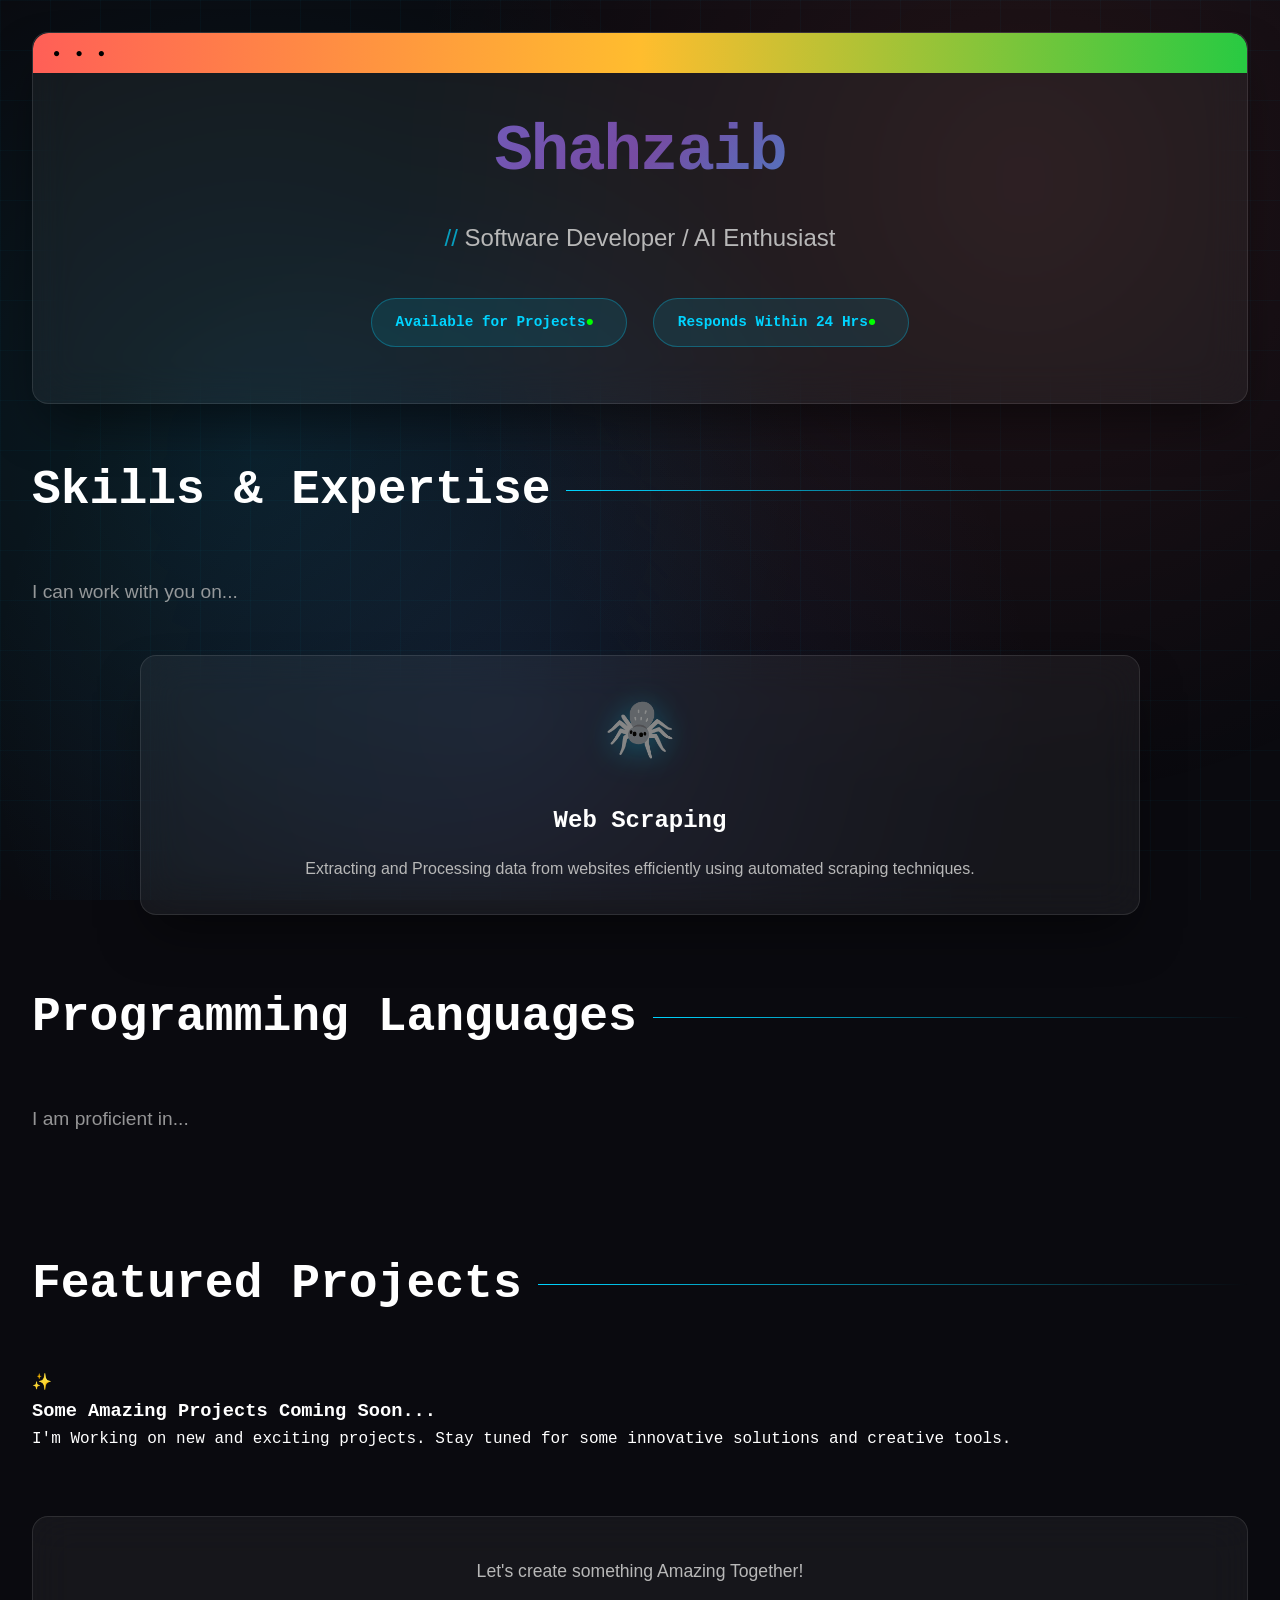
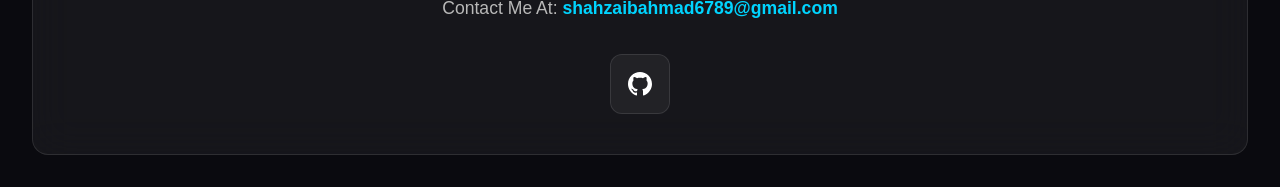
<file: index.html>
<!DOCTYPE html>
<html lang="en">
<head>
    <meta charset="UTF-8">
    <meta name="viewport" content="width=device-width, initial-scale=1.0">
    <title>Shahzaib - Portfolio</title>
    <link href="style.css" rel="stylesheet">
</head>
<body>
    <!-- Animated background particles -->
    <div class="bg-particles">
        <div class="particle"></div>
        <div class="particle"></div>
        <div class="particle"></div>
        <div class="particle"></div>
        <div class="particle"></div>
        <div class="particle"></div>
        <div class="particle"></div>
        <div class="particle"></div>
        <div class="particle"></div>
    </div>

    <div class="container">
        <header>
            <div class="header-content">
                <h1>Shahzaib</h1>
                <h3>Software Developer / AI Enthusiast</h3>
                <span class="status-badge top-status-badge">Available for Projects</span>
                <span class="status-badge">Responds Within 24 Hrs</span>
            </div>
        </header>
        
        <main>
            <!-- Skills Section -->
            <section class="skills-section">
                <h2 class="section-title">Skills & Expertise</h2>
                <p class="section-description">I can work with you on...</p>
                <div class="skills-grid">
                    <a href="skills/scrapping.html" style="text-decoration: none;">
                    <div class="skill-card">
                        <div class="skill-icon">🕷️</div>
                        <h3 class="skill-title">Web Scraping</h3>
                        <p class="skill-description">Extracting and Processing data from websites efficiently using automated scraping techniques.</p>
                    </div>
                    </a>
                    <!-- <div class="skill-card">
                        <div class="skill-icon">🤖</div>
                        <h3 class="skill-title">AI Integration</h3>
                        <p class="skill-description">Adding Strong machine learning capabilities and AI-powered solutions directly into your Desktop Apps.</p>
                    </div>
                    <div class="skill-card">
                        <div class="skill-icon">⚡</div>
                        <h3 class="skill-title">Automation Bots</h3>
                        <p class="skill-description">Automating workflows and processes through creative automation tools and scripts.</p>
                    </div>
                    <div class="skill-card">
                        <div class="skill-icon">🖥️</div>
                        <h3 class="skill-title">Simple Desktop Applications</h3>
                        <p class="skill-description">Creating simple but powerful desktop applications with intuitive user interfaces and functionality.</p>
                    </div>
                    <div class="skill-card">
                        <div class="skill-icon">🌐</div>
                        <h3 class="skill-title">Web Development</h3>
                        <p class="skill-description">Crafting responsive and visually engaging websites, with a strong focus on SEO. (Currently limited to HTML5 and CSS3)</p>
                    </div> -->
                </div>
            </section>

            <!-- Languages Section -->
            <section class="languages-section">
                <h2 class="section-title">Programming Languages</h2>
                <p class="section-description">I am proficient in...</p>
                <div class="languages-grid">
                    <!-- <div class="language-card">
                        <h3 class="language-name">🐍 Python</h3>
                        <p class="language-description">PyQt5, Tkinter, Requests, PyAutoGUI, Flask, YOLO, TensorFlow</p>
                    </div>
                    <div class="language-card">
                        <h3 class="language-name">🎨 HTML/CSS</h3>
                        <p class="language-description">HTML5, CSS3, Flexbox, Grid, Responsive Design, Animations</p>
                    </div>
                    <div class="language-card">
                        <h3 class="language-name">⚡ C++</h3>
                        <p class="language-description">STL, Object-Oriented Programming, Data Structures, Algorithms</p>
                    </div>
                    <div class="language-card">
                        <h3 class="language-name">☕ Java</h3>
                        <p class="language-description">Core Java, Object-Oriented Concepts, Basic Syntax</p>
                    </div>
                    <div class="language-card">
                        <h3 class="language-name">🎓 JavaScript</h3>
                        <p class="language-description">Currently Working on Learning</p>
                    </div>
                    <div class="language-card">
                        <h3 class="language-name">🎓 SQL</h3>
                        <p class="language-description">Currently Working on Learning</p>
                    </div> -->
                </div>
            </section>

            <!-- Projects Section -->
            <section class="projects-section">
                <h2 class="section-title">Featured Projects</h2>
                <ul class="projects-grid">
                    <!-- <li class="project-card">
                        <div class="project-header">
                            <div class="project-icon">
                                <img src="https://cdn-icons-png.flaticon.com/512/7364/7364295.png" alt="PyAutomate" class="project-icon-img">
                            </div>
                            <div class="project-status-badges">
                                <span class="status-badge-project in-development">In Development</span>
                                <span class="role-badge">Solo Developer</span>
                            </div>
                        </div>
                        <a class="project-title" href="#">PyAutomate</a>
                        <p class="project-description">A simple yet powerful desktop automation tool that floats on your screen and streamlines repetitive workflows with small scripts.</p>
                        <div class="project-tags">
                            <span class="tag">Python</span>
                            <span class="tag">Automation</span>
                            <span class="tag">Desktop</span>
                        </div>
                        <div class="project-actions">
                            <a class="view-details-btn disabled" href="#" onclick="return false;">Coming Soon</a>
                        </div>
                    </li> -->
                    
                    <!-- <li class="project-card">
                        <div class="project-header">
                            <div class="project-icon">❔</div>
                            <div class="project-status-badges">
                                <span class="status-badge-project in-development">In Development</span>
                                <span class="role-badge">Collaborator</span>
                            </div>
                        </div>
                        <a class="project-title" href="#">IRis</a>
                        <p class="project-description">An AI-powered tool that converts circuit diagram images into simulate-able models and FPGA-ready Verilog code.</p>
                        <div class="project-tags">
                            <span class="tag">AI/ML</span>
                            <span class="tag">Python</span>
                            <span class="tag">NLP</span>
                        </div>
                        <div class="project-actions">
                            <a class="view-details-btn disabled" href="#" onclick="return false;">Coming Soon</a>
                        </div>
                    </li> -->
                </ul>

                <!-- More projects coming soon section -->
                <div class="coming-soon-section">
                    <div class="coming-soon-content">
                        <div class="coming-soon-icon">✨</div>
                        <h3 class="coming-soon-title">Some Amazing Projects Coming Soon...</h3>
                        <p class="coming-soon-description">I'm Working on new and exciting projects. Stay tuned for some innovative solutions and creative tools.</p>
                    </div>
                </div>
            </section>
        </main>
        
        <footer>
            <div class="contact-info">
                <p>Let's create something Amazing Together!</p>
                <p>Contact Me At: <a href="mailto:shahzaibahmad6789@gmail.com">shahzaibahmad6789@gmail.com</a></p>
            </div>
            <div class="social-links">
                <a href="https://github.com/shahzaibahmad05" class="social-link" title="GitHub" target="_blank">
                    <svg width="24" height="24" viewBox="0 0 24 24" fill="currentColor">
                        <path d="M12 0c-6.626 0-12 5.373-12 12 0 5.302 3.438 9.8 8.207 11.387.599.111.793-.261.793-.577v-2.234c-3.338.726-4.033-1.416-4.033-1.416-.546-1.387-1.333-1.756-1.333-1.756-1.089-.745.083-.729.083-.729 1.205.084 1.839 1.237 1.839 1.237 1.07 1.834 2.807 1.304 3.492.997.107-.775.418-1.305.762-1.604-2.665-.305-5.467-1.334-5.467-5.931 0-1.311.469-2.381 1.236-3.221-.124-.303-.535-1.524.117-3.176 0 0 1.008-.322 3.301 1.23.957-.266 1.983-.399 3.003-.404 1.02.005 2.047.138 3.006.404 2.291-1.552 3.297-1.23 3.297-1.23.653 1.653.242 2.874.118 3.176.77.84 1.235 1.911 1.235 3.221 0 4.609-2.807 5.624-5.479 5.921.43.372.823 1.102.823 2.222v3.293c0 .319.192.694.801.576 4.765-1.589 8.199-6.086 8.199-11.386 0-6.627-5.373-12-12-12z"/>
                    </svg>
                </a>
                <!-- <a href="#" class="social-link" title="LinkedIn">💼</a> -->
            </div>
        </footer>
    </div>
</body>
</html>
</file>
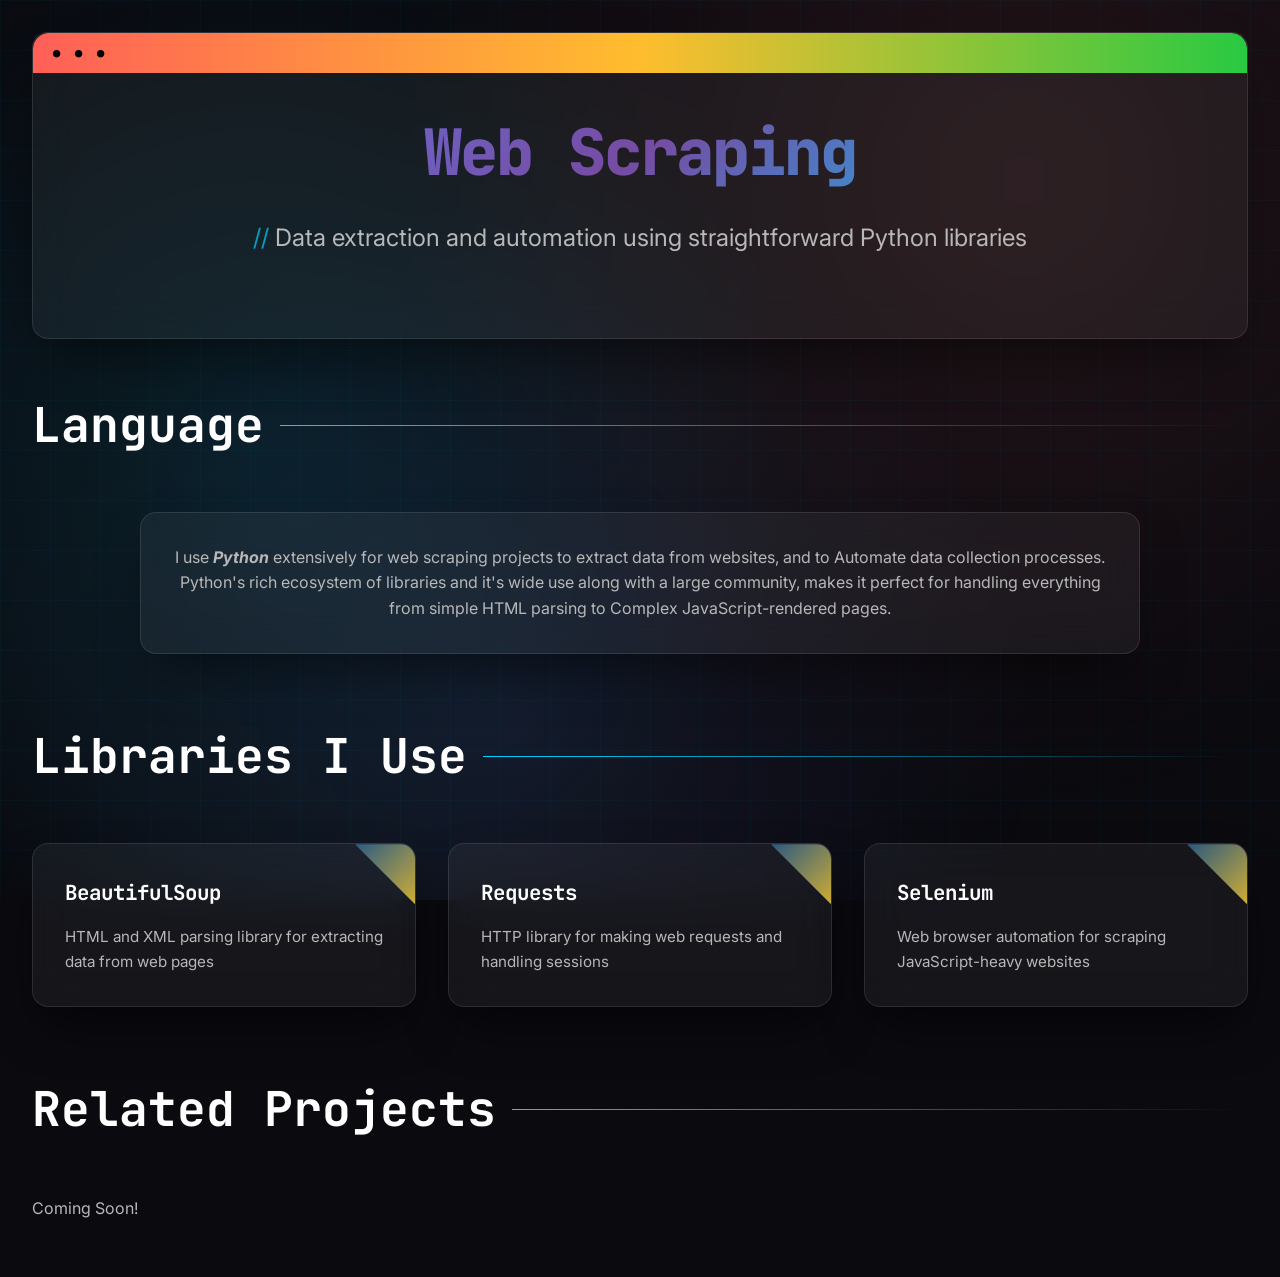
<file: skills/scrapping.html>
<!DOCTYPE html>
<html lang="en">
<head>
    <meta charset="UTF-8">
    <meta name="viewport" content="width=device-width, initial-scale=1.0">
    <title>Python Web Scraping</title>
    <link href="https://fonts.googleapis.com/css2?family=JetBrains+Mono:wght@300;400;600;700;800&family=Inter:wght@300;400;500;600;700&display=swap" rel="stylesheet">
    <link rel="stylesheet" href="../style.css">
</head>
<body>
    <div class="bg-particles"></div>
    
    <div class="container">
        <header>
            <div class="header-content">
                <h1>Web Scraping</h1>
                <h3>Data extraction and automation using straightforward Python libraries</h3>
            </div>
        </header>

        <main>
            <section>
                <h2 class="section-title">Language</h2>
                <div class="skill-card">
                    <p class="skill-description">
                        I use <i><strong>Python</strong></i> extensively for web scraping projects to extract data from websites, and to Automate data collection processes. Python's rich ecosystem of libraries and it's wide use along with a large community, makes it perfect for handling everything from simple HTML parsing to Complex JavaScript-rendered pages.
                    </p>
                </div>
            </section>

            <section class="languages-section">
                <h2 class="section-title">Libraries I Use</h2>
                <div class="languages-grid">
                    <div class="language-card" data-lang="python">
                        <h3 class="language-name">BeautifulSoup</h3>
                        <p class="language-description">HTML and XML parsing library for extracting data from web pages</p>
                    </div>
                    
                    <div class="language-card" data-lang="python">
                        <h3 class="language-name">Requests</h3>
                        <p class="language-description">HTTP library for making web requests and handling sessions</p>
                    </div>
                    
                    <div class="language-card" data-lang="python">
                        <h3 class="language-name">Selenium</h3>
                        <p class="language-description">Web browser automation for scraping JavaScript-heavy websites</p>
                    </div>
                    
                    <!-- <div class="language-card" data-lang="python">
                        <h3 class="language-name">Scrapy</h3>
                        <p class="language-description">Powerful framework for large-scale web scraping projects</p>
                    </div> -->
                    
                    <!-- <div class="language-card" data-lang="python">
                        <h3 class="language-name">Pandas</h3>
                        <p class="language-description">Data manipulation and analysis for processing scraped data</p>
                    </div>
                    
                    <div class="language-card" data-lang="python">
                        <h3 class="language-name">lxml</h3>
                        <p class="language-description">Fast XML and HTML processing library</p>
                    </div> -->
                </div>
            </section>

            <!-- <section>
                <h2 class="section-title">Screenshots & Examples</h2>
                <div class="skills-grid">
                    <div class="skill-card">
                        <div class="skill-icon">📷</div>
                        <h3 class="skill-title">E-commerce Scraper Screenshot</h3>
                        <p class="skill-description">[Space for screenshot of e-commerce scraping interface]</p>
                    </div>
                    
                    <div class="skill-card">
                        <div class="skill-icon">📊</div>
                        <h3 class="skill-title">Data Dashboard</h3>
                        <p class="skill-description">[Space for screenshot of scraped data visualization]</p>
                    </div>
                    
                    <div class="skill-card">
                        <div class="skill-icon">💻</div>
                        <h3 class="skill-title">Code Example</h3>
                        <p class="skill-description">[Space for screenshot of Python scraping code]</p>
                    </div>
                    
                    <div class="skill-card">
                        <div class="skill-icon">📈</div>
                        <h3 class="skill-title">Results Preview</h3>
                        <p class="skill-description">[Space for screenshot of scraped data results]</p>
                    </div>
                </div>
            </section> -->

            <section class="projects-section">
                <h2 class="section-title">Related Projects</h2>
                <!-- <ul class="projects-grid">
                    <li class="project-card">
                        <div class="project-header">
                            <div class="project-icon">🛒</div>
                            <div class="project-status-badges">
                                <span class="status-badge-project completed">Completed</span>
                            </div>
                        </div>
                        <h3 class="project-title">E-commerce Price Monitor</h3>
                        <p class="project-description">
                            Automated price tracking system that monitors product prices across multiple e-commerce platforms and sends alerts when prices drop below specified thresholds.
                        </p>
                        <div class="project-tags">
                            <span class="tag">BeautifulSoup</span>
                            <span class="tag">Requests</span>
                            <span class="tag">SQLite</span>
                            <span class="tag">Email Alerts</span>
                        </div>
                        <a href="#" class="view-details-btn">View Details</a>
                    </li>
                    
                    <li class="project-card">
                        <div class="project-header">
                            <div class="project-icon">📰</div>
                            <div class="project-status-badges">
                                <span class="status-badge-project completed">Completed</span>
                            </div>
                        </div>
                        <h3 class="project-title">News Aggregator</h3>
                        <p class="project-description">
                            Multi-source news scraper that collects articles from various news websites, processes the content, and creates a unified news feed with sentiment analysis.
                        </p>
                        <div class="project-tags">
                            <span class="tag">Scrapy</span>
                            <span class="tag">NLP</span>
                            <span class="tag">MongoDB</span>
                            <span class="tag">API</span>
                        </div>
                        <a href="#" class="view-details-btn">View Details</a>
                    </li>
                    
                    <li class="project-card">
                        <div class="project-header">
                            <div class="project-icon">🏠</div>
                            <div class="project-status-badges">
                                <span class="status-badge-project in-development">In Development</span>
                            </div>
                        </div>
                        <h3 class="project-title">Real Estate Data Collector</h3>
                        <p class="project-description">
                            Comprehensive real estate scraper that gathers property listings, pricing trends, and market data from multiple real estate platforms for analysis and reporting.
                        </p>
                        <div class="project-tags">
                            <span class="tag">Selenium</span>
                            <span class="tag">Pandas</span>
                            <span class="tag">PostgreSQL</span>
                            <span class="tag">Dashboard</span>
                        </div>
                        <a href="#" class="view-details-btn">View Details</a>
                    </li>
                    
                    <li class="project-card">
                        <div class="project-header">
                            <div class="project-icon">📊</div>
                            <div class="project-status-badges">
                                <span class="status-badge-project completed">Completed</span>
                            </div>
                        </div>
                        <h3 class="project-title">Social Media Analytics</h3>
                        <p class="project-description">
                            Social media scraping tool that collects public posts, engagement metrics, and trend data for brand monitoring and social media analysis.
                        </p>
                        <div class="project-tags">
                            <span class="tag">APIs</span>
                            <span class="tag">BeautifulSoup</span>
                            <span class="tag">Data Viz</span>
                            <span class="tag">Automation</span>
                        </div>
                        <a href="#" class="view-details-btn">View Details</a>
                    </li>
                </ul> -->
            <p class="project-description">Coming Soon!</p>
            </section>
        </main>
    </div>
</body>
</html>
</file>
<file: style.css>
* {
    margin: 0;
    padding: 0;
    box-sizing: border-box;
}

:root {
    --primary-bg: #0a0a0f;
    --secondary-bg: #1a1a2e;
    --accent-color: #00d4ff;
    --accent-secondary: #ff6b6b;
    --text-primary: #ffffff;
    --text-secondary: #b8b8b8;
    --glass-bg: rgba(255, 255, 255, 0.05);
    --glass-border: rgba(255, 255, 255, 0.1);
    --shadow-primary: 0 25px 50px -12px rgba(0, 0, 0, 0.5);
    --gradient-primary: linear-gradient(135deg, #667eea 0%, #764ba2 50%, #00d4ff 100%);
    --gradient-secondary: linear-gradient(45deg, #ff6b6b, #4ecdc4, #45b7d1);
    --border-radius: 16px;
    
    /* Language-specific gradients */
    --lang-js: linear-gradient(135deg, #f7df1e, #ffeb3b);
    --lang-python: linear-gradient(135deg, #306998, #ffd43b);
    --lang-rust: linear-gradient(135deg, #ce422b, #f74c00);
    --lang-go: linear-gradient(135deg, #00add8, #5dc9e2);
    --lang-cpp: linear-gradient(135deg, #044f88, #0080c7);
    --lang-java: linear-gradient(135deg, #ed8b00, #f89820);
}

body {
    font-family: 'JetBrains Mono', 'Fira Code', monospace;
    background: var(--primary-bg);
    color: var(--text-primary);
    overflow-x: hidden;
    line-height: 1.6;
    position: relative;
}

/* Background Effects */
body::before {
    content: '';
    position: fixed;
    inset: 0;
    background: 
        radial-gradient(circle at 20% 50%, rgba(0, 212, 255, 0.1) 0%, transparent 50%),
        radial-gradient(circle at 80% 20%, rgba(255, 107, 107, 0.1) 0%, transparent 50%),
        radial-gradient(circle at 40% 80%, rgba(102, 126, 234, 0.1) 0%, transparent 50%);
    z-index: -2;
    animation: breathe 8s ease-in-out infinite;
}

.bg-particles {
    position: fixed;
    inset: 0;
    pointer-events: none;
    z-index: -1;
    background-image: 
        linear-gradient(rgba(0, 212, 255, 0.03) 1px, transparent 1px),
        linear-gradient(90deg, rgba(0, 212, 255, 0.03) 1px, transparent 1px);
    background-size: 50px 50px;
    animation: grid-move 20s linear infinite;
}

/* Animations */
@keyframes breathe { 0%, 100% { opacity: 0.3; } 50% { opacity: 0.6; } }
@keyframes grid-move { 0% { transform: translate(0, 0); } 100% { transform: translate(50px, 50px); } }
@keyframes float-icon { 0%, 100% { transform: translateY(0); } 50% { transform: translateY(-10px); } }
@keyframes glow-text { from { filter: drop-shadow(0 0 20px rgba(0, 212, 255, 0.3)); } to { filter: drop-shadow(0 0 30px rgba(255, 107, 107, 0.3)); } }
@keyframes blink { 0%, 50% { opacity: 1; } 51%, 100% { opacity: 0; } }
@keyframes shimmer { 100% { transform: translateX(100%); } }
@keyframes pulse-dot { 0%, 100% { opacity: 1; } 50% { opacity: 0.3; } }
@keyframes rotate { 100% { transform: rotate(360deg); } }

.container {
    max-width: 1400px;
    margin: 0 auto;
    padding: 2rem;
    position: relative;
}

/* Header */
header {
    background: var(--glass-bg);
    backdrop-filter: blur(20px);
    border: 1px solid var(--glass-border);
    border-radius: var(--border-radius);
    padding: 3rem;
    margin-bottom: 3rem;
    position: relative;
    overflow: hidden;
    box-shadow: var(--shadow-primary);
}

header::before {
    content: '';
    position: absolute;
    top: 0;
    left: 0;
    right: 0;
    height: 40px;
    background: linear-gradient(90deg, #ff5f57, #ffbd2e, #28ca42);
    border-radius: var(--border-radius) var(--border-radius) 0 0;
}

header::after {
    content: '● ● ●';
    position: absolute;
    top: 12px;
    left: 20px;
    color: #000;
    font-size: 12px;
    letter-spacing: 4px;
}

.header-content {
    text-align: center;
    margin-top: 20px;
}

.header-content h1 {
    font-size: clamp(2.5rem, 5vw, 4rem);
    font-weight: 800;
    background: var(--gradient-primary);
    -webkit-background-clip: text;
    -webkit-text-fill-color: transparent;
    margin-bottom: 1rem;
    letter-spacing: -2px;
    animation: glow-text 3s ease-in-out infinite alternate;
    position: relative;
}

.header-content h1::before {
    content: '> ';
    color: var(--accent-color);
    font-size: 0.8em;
    position: absolute;
    left: -2rem;
    animation: blink 1s infinite;
}

.header-content h3 {
    font-size: 1.5rem;
    color: var(--text-secondary);
    font-weight: 400;
    margin-bottom: 2rem;
    font-family: 'Inter', sans-serif;
}

.header-content h3::before {
    content: '// ';
    color: var(--accent-color);
    opacity: 0.7;
}

.status-badge {
    display: inline-flex;
    align-items: center;
    background: rgba(0, 212, 255, 0.1);
    color: var(--accent-color);
    padding: 0.75rem 1.5rem;
    border-radius: 50px;
    font-size: 0.9rem;
    font-weight: 600;
    border: 1px solid rgba(0, 212, 255, 0.3);
    margin: 0.5rem;
    position: relative;
    overflow: hidden;
}

.status-badge::before {
    content: '';
    position: absolute;
    left: 0;
    top: 0;
    width: 100%;
    height: 100%;
    background: linear-gradient(90deg, transparent, rgba(0, 212, 255, 0.1), transparent);
    transform: translateX(-100%);
    animation: shimmer 3s infinite;
}

.status-badge::after {
    content: '●';
    margin-right: 0.5rem;
    color: #00ff00;
    animation: pulse-dot 2s infinite;
}

/* Sections */
main {
    display: flex;
    flex-direction: column;
    gap: 4rem;
}

.section-title {
    font-size: clamp(2rem, 4vw, 3rem);
    font-weight: 700;
    color: var(--text-primary);
    margin-bottom: 3rem;
    position: relative;
    display: flex;
    align-items: center;
    gap: 1rem;
}

.section-title::before {
    color: var(--accent-color);
    font-size: 1.5rem;
    font-weight: 300;
}

.section-title::after {
    content: '';
    flex: 1;
    height: 1px;
    background: linear-gradient(90deg, var(--accent-color), transparent);
}

/* .skills-section .section-title::before { content: '01.'; }
.languages-section .section-title::before { content: '02.'; }
.projects-section .section-title::before { content: '03.'; } */

.section-description {
    color: var(--text-secondary);
    font-size: 1.2rem;
    margin-bottom: 3rem;
    font-family: 'Inter', sans-serif;
    opacity: 0.8;
}

/* Grids */
.skills-grid, .languages-grid {
    display: grid;
    grid-template-columns: repeat(auto-fit, minmax(350px, 1fr));
    gap: 2rem;
}

.languages-grid {
    grid-template-columns: repeat(auto-fit, minmax(300px, 1fr));
}

.projects-grid {
    display: grid;
    grid-template-columns: repeat(auto-fit, minmax(400px, 1fr));
    gap: 2.5rem;
    list-style: none;
}

/* Base Card Styling */
.skill-card, .language-card, .project-card {
    background: var(--glass-bg);
    backdrop-filter: blur(20px);
    border: 1px solid var(--glass-border);
    border-radius: var(--border-radius);
    padding: 2rem;
    position: relative;
    overflow: hidden;
    transition: all 0.4s cubic-bezier(0.23, 1, 0.32, 1);
    box-shadow: var(--shadow-primary);
}

.skill-card::before, .language-card::before, .project-card::before {
    content: '';
    position: absolute;
    top: 0;
    left: 0;
    right: 0;
    height: 2px;
    background: var(--gradient-primary);
    transform: scaleX(0);
    transform-origin: left;
    transition: transform 0.4s ease;
}

.skill-card:hover::before, .language-card:hover::before, .project-card:hover::before {
    transform: scaleX(1);
}

.skill-card:hover, .language-card:hover, .project-card:hover {
    transform: translateY(-10px);
    border-color: rgba(0, 212, 255, 0.3);
    box-shadow: var(--shadow-primary), 0 0 50px rgba(0, 212, 255, 0.1);
}

/* Skill Cards */
.skill-card {
    text-align: center;
    max-width: 1000px;
    margin: 0 auto;
}

.skill-icon {
    font-size: 3.5rem;
    margin-bottom: 1.5rem;
    display: block;
    filter: drop-shadow(0 5px 15px rgba(0, 212, 255, 0.3));
    animation: float-icon 3s ease-in-out infinite;
}

.skill-title {
    font-size: 1.5rem;
    font-weight: 700;
    color: var(--text-primary);
    margin-bottom: 1rem;
}

.skill-description {
    color: var(--text-secondary);
    line-height: 1.6;
    font-family: 'Inter', sans-serif;
}

/* Enhanced Language Cards */
.language-card {
    position: relative;
    background: var(--glass-bg);
    border: 1px solid var(--glass-border);
    overflow: hidden;
}

.language-card::before {
    background: var(--gradient-primary);
}

.language-card::after {
    content: '';
    position: absolute;
    top: 0;
    right: 0;
    width: 60px;
    height: 60px;
    background: var(--gradient-primary);
    clip-path: polygon(100% 0, 0 0, 100% 100%);
    opacity: 0.8;
}

.language-card[data-lang="javascript"]::after { background: var(--lang-js); }
.language-card[data-lang="python"]::after { background: var(--lang-python); }
.language-card[data-lang="rust"]::after { background: var(--lang-rust); }
.language-card[data-lang="go"]::after { background: var(--lang-go); }
.language-card[data-lang="cpp"]::after { background: var(--lang-cpp); }
.language-card[data-lang="java"]::after { background: var(--lang-java); }

.language-card[data-lang="javascript"]:hover { box-shadow: var(--shadow-primary), 0 0 50px rgba(247, 223, 30, 0.2); }
.language-card[data-lang="python"]:hover { box-shadow: var(--shadow-primary), 0 0 50px rgba(48, 105, 152, 0.2); }
.language-card[data-lang="rust"]:hover { box-shadow: var(--shadow-primary), 0 0 50px rgba(206, 66, 43, 0.2); }
.language-card[data-lang="go"]:hover { box-shadow: var(--shadow-primary), 0 0 50px rgba(0, 173, 216, 0.2); }
.language-card[data-lang="cpp"]:hover { box-shadow: var(--shadow-primary), 0 0 50px rgba(4, 79, 136, 0.2); }
.language-card[data-lang="java"]:hover { box-shadow: var(--shadow-primary), 0 0 50px rgba(237, 139, 0, 0.2); }

.language-name {
    font-size: 1.3rem;
    font-weight: 700;
    color: var(--text-primary);
    margin-bottom: 1rem;
    position: relative;
    z-index: 2;
}

.language-description {
    color: var(--text-secondary);
    font-family: 'Inter', sans-serif;
    font-size: 0.95rem;
    position: relative;
    z-index: 2;
}

/* Project Cards */
.project-header {
    display: flex;
    justify-content: space-between;
    align-items: flex-start;
    margin-bottom: 1.5rem;
}

.project-icon {
    width: 70px;
    height: 70px;
    background: var(--gradient-primary);
    border-radius: 12px;
    display: flex;
    align-items: center;
    justify-content: center;
    font-size: 2rem;
    color: white;
    box-shadow: 0 10px 30px rgba(0, 212, 255, 0.3);
    position: relative;
    overflow: hidden;
}

.project-icon::before {
    content: '';
    position: absolute;
    inset: -50%;
    background: linear-gradient(45deg, transparent, rgba(255, 255, 255, 0.1), transparent);
    transform: rotate(45deg);
    animation: shine 3s infinite;
}

@keyframes shine {
    0% { transform: translateX(-100%) translateY(-100%) rotate(45deg); }
    100% { transform: translateX(100%) translateY(100%) rotate(45deg); }
}

.project-status-badges {
    display: flex;
    flex-direction: column;
    gap: 0.5rem;
}

.status-badge-project {
    padding: 0.4rem 0.8rem;
    border-radius: 20px;
    font-size: 0.7rem;
    font-weight: 600;
    text-transform: uppercase;
    letter-spacing: 0.5px;
    border: 1px solid;
}

.status-badge-project.in-development {
    background: rgba(255, 193, 7, 0.1);
    color: #ffc107;
    border-color: rgba(255, 193, 7, 0.3);
    animation: pulse-badge 2s infinite;
}

.status-badge-project.completed {
    background: rgba(40, 167, 69, 0.1);
    color: #28a745;
    border-color: rgba(40, 167, 69, 0.3);
}

@keyframes pulse-badge {
    0%, 100% { box-shadow: 0 0 5px rgba(255, 193, 7, 0.3); }
    50% { box-shadow: 0 0 20px rgba(255, 193, 7, 0.6); }
}

.role-badge {
    background: rgba(0, 212, 255, 0.1);
    color: var(--accent-color);
    border-color: rgba(0, 212, 255, 0.3);
}

.project-title {
    font-size: 1.8rem;
    font-weight: 700;
    color: var(--text-primary);
    text-decoration: none;
    margin-bottom: 1rem;
    display: block;
    transition: all 0.3s ease;
    position: relative;
}

.project-title:hover {
    color: var(--accent-color);
    transform: translateX(10px);
}

.project-title::before {
    content: '$ ';
    color: var(--accent-color);
    opacity: 0;
    transition: opacity 0.3s ease;
}

.project-title:hover::before {
    opacity: 1;
}

.project-description {
    color: var(--text-secondary);
    line-height: 1.6;
    margin-bottom: 1.5rem;
    font-family: 'Inter', sans-serif;
}

.project-tags {
    display: flex;
    flex-wrap: wrap;
    gap: 0.5rem;
    margin-bottom: 1.5rem;
}

.tag {
    background: rgba(0, 212, 255, 0.1);
    color: var(--accent-color);
    padding: 0.3rem 0.8rem;
    border-radius: 15px;
    font-size: 0.8rem;
    border: 1px solid rgba(0, 212, 255, 0.2);
    font-family: 'JetBrains Mono', monospace;
    transition: all 0.3s ease;
}

.tag:hover {
    background: rgba(0, 212, 255, 0.2);
    transform: translateY(-2px);
    box-shadow: 0 5px 15px rgba(0, 212, 255, 0.2);
}

.view-details-btn {
    flex: 1;
    padding: 0.8rem 1.5rem;
    background: transparent;
    color: var(--accent-color);
    border: 2px solid var(--accent-color);
    border-radius: 8px;
    text-decoration: none;
    font-weight: 600;
    text-align: center;
    transition: all 0.3s ease;
    position: relative;
    overflow: hidden;
    font-family: 'JetBrains Mono', monospace;
}

.view-details-btn::before {
    content: '';
    position: absolute;
    top: 0;
    left: -100%;
    width: 100%;
    height: 100%;
    background: var(--accent-color);
    transition: left 0.3s ease;
    z-index: -1;
}

.view-details-btn:hover::before {
    left: 0;
}

.view-details-btn:hover {
    color: var(--primary-bg);
    transform: translateY(-2px);
}

.view-details-btn.disabled {
    opacity: 0.5;
    cursor: not-allowed;
    border-color: var(--text-secondary);
    color: var(--text-secondary);
}

.view-details-btn.disabled:hover {
    transform: none;
    color: var(--text-secondary);
}

.view-details-btn.disabled::before {
    display: none;
}

/* Footer */
footer {
    background: var(--glass-bg);
    backdrop-filter: blur(20px);
    border: 1px solid var(--glass-border);
    border-radius: var(--border-radius);
    padding: 2.5rem;
    text-align: center;
    margin-top: 4rem;
}

.contact-info p {
    color: var(--text-secondary);
    font-size: 1.1rem;
    margin-bottom: 0.5rem;
    font-family: 'Inter', sans-serif;
}

.contact-info a {
    color: var(--accent-color);
    text-decoration: none;
    font-weight: 600;
    position: relative;
    transition: color 0.3s ease;
}

.contact-info a::after {
    content: '';
    position: absolute;
    bottom: -2px;
    left: 0;
    width: 0;
    height: 2px;
    background: var(--accent-color);
    transition: width 0.3s ease;
}

.contact-info a:hover::after {
    width: 100%;
}

.social-links {
    display: flex;
    justify-content: center;
    gap: 1.5rem;
    margin-top: 2rem;
}

.social-link {
    display: flex;
    align-items: center;
    justify-content: center;
    width: 60px;
    height: 60px;
    background: var(--glass-bg);
    border: 1px solid var(--glass-border);
    border-radius: 12px;
    color: var(--text-primary);
    text-decoration: none;
    transition: all 0.3s ease;
    position: relative;
    overflow: hidden;
}

.social-link::before {
    content: '';
    position: absolute;
    inset: 0;
    background: var(--gradient-primary);
    transform: translateX(-100%);
    transition: transform 0.3s ease;
    z-index: -1;
}

.social-link:hover::before {
    transform: translateX(0);
}

.social-link:hover {
    transform: translateY(-5px);
    color: white;
    box-shadow: 0 15px 30px rgba(0, 212, 255, 0.3);
}

/* Responsive Design */
@media (max-width: 1024px) {
    .container { padding: 1.5rem; }
    .skills-grid, .languages-grid { grid-template-columns: repeat(auto-fit, minmax(280px, 1fr)); }
    .projects-grid { grid-template-columns: 1fr; }
}

@media (max-width: 768px) {
    .container { padding: 1rem; }
    header { padding: 2rem; }
    .header-content h1::before { display: none; }
    .section-title { 
        font-size: 2rem; 
        flex-direction: column; 
        text-align: center; 
        gap: 0.5rem; 
    }
    .section-title::after { display: none; }
    .skills-grid, .languages-grid { 
        grid-template-columns: 1fr; 
        gap: 1.5rem; 
    }
    .project-header { 
        flex-direction: column; 
        gap: 1rem; 
        align-items: center; 
        text-align: center; 
    }
    .project-status-badges { 
        flex-direction: row; 
        flex-wrap: wrap; 
        justify-content: center; 
    }
    .social-links { gap: 1rem; }
    .social-link { width: 50px; height: 50px; }
}

/* Custom Scrollbar */
::-webkit-scrollbar { width: 8px; }
::-webkit-scrollbar-track { background: var(--primary-bg); }
::-webkit-scrollbar-thumb { background: var(--accent-color); border-radius: 4px; }
::-webkit-scrollbar-thumb:hover { background: rgba(0, 212, 255, 0.8); }

/* Selection Colors */
::selection { background: var(--accent-color); color: var(--primary-bg); }
</file>
